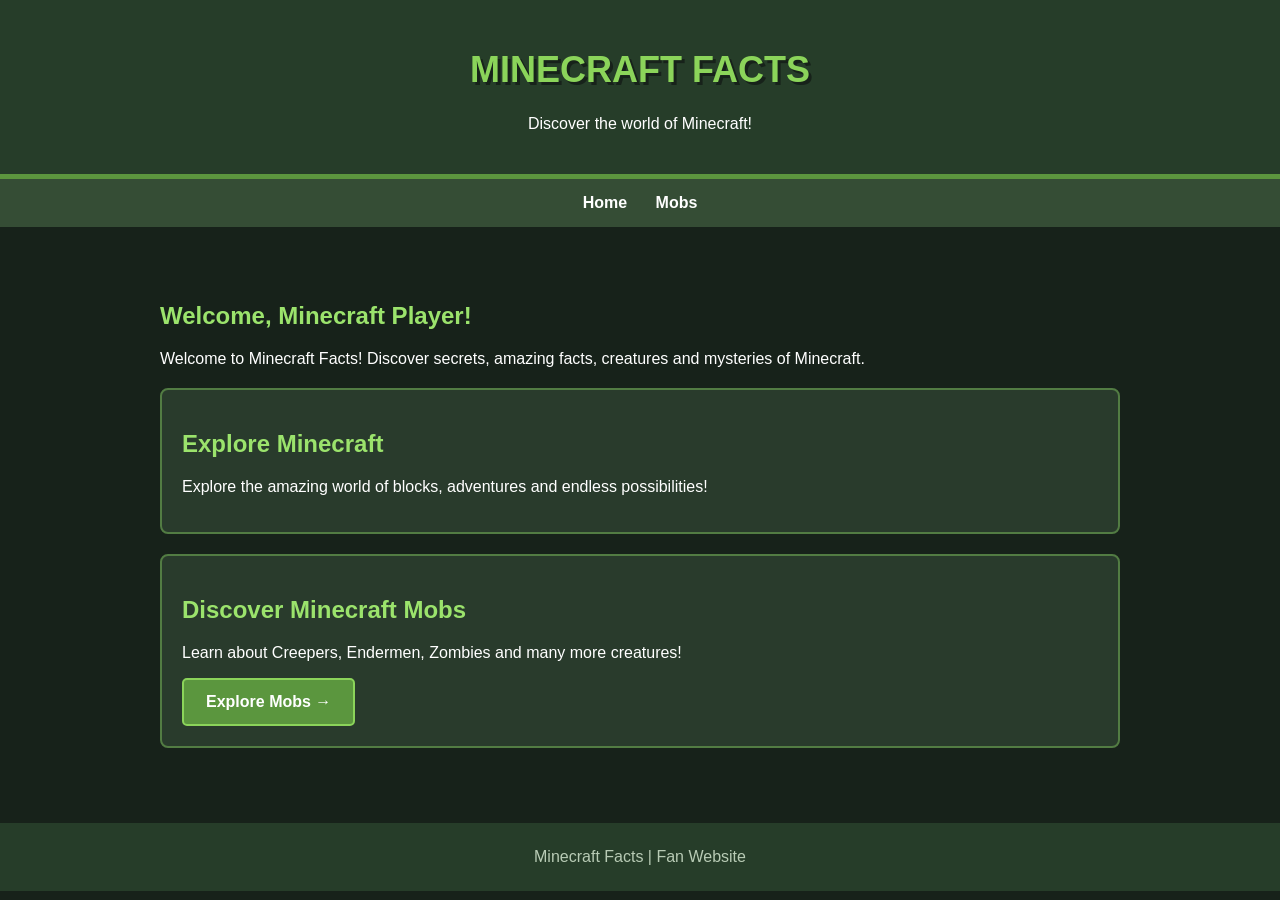
<file: index.html>
<!DOCTYPE html>
<html lang="en">
<head>
    <meta charset="UTF-8">
    <meta name="viewport" content="width=device-width, initial-scale=1.0">
    <title>Minecraft Facts</title>
    <link rel="stylesheet" href="style.css">
</head>
<body>

<header>
    <h1> MINECRAFT FACTS</h1>
    <p>Discover the world of Minecraft!</p>
</header>

<nav>
    <a href="index.html">Home</a>
    <a href="mobs.html">Mobs</a>
</nav>

<main>
    <h2>Welcome, Minecraft Player!</h2>

    <p>
        Welcome to Minecraft Facts!
        Discover secrets, amazing facts,
        creatures and mysteries of Minecraft.
    </p>

    <div class="card">
        <h2> Explore Minecraft</h2>
        <p>
            Explore the amazing world of blocks,
            adventures and endless possibilities!
        </p>
    </div>

    <div class="card">
        <h2> Discover Minecraft Mobs</h2>
        <p>
            Learn about Creepers, Endermen,
            Zombies and many more creatures!
        </p>
        <a class="button" href="mobs.html">
            Explore Mobs →
        </a>
    </div>
</main>

<footer>
    Minecraft Facts | Fan Website
</footer>

</body>
</html>
</file>
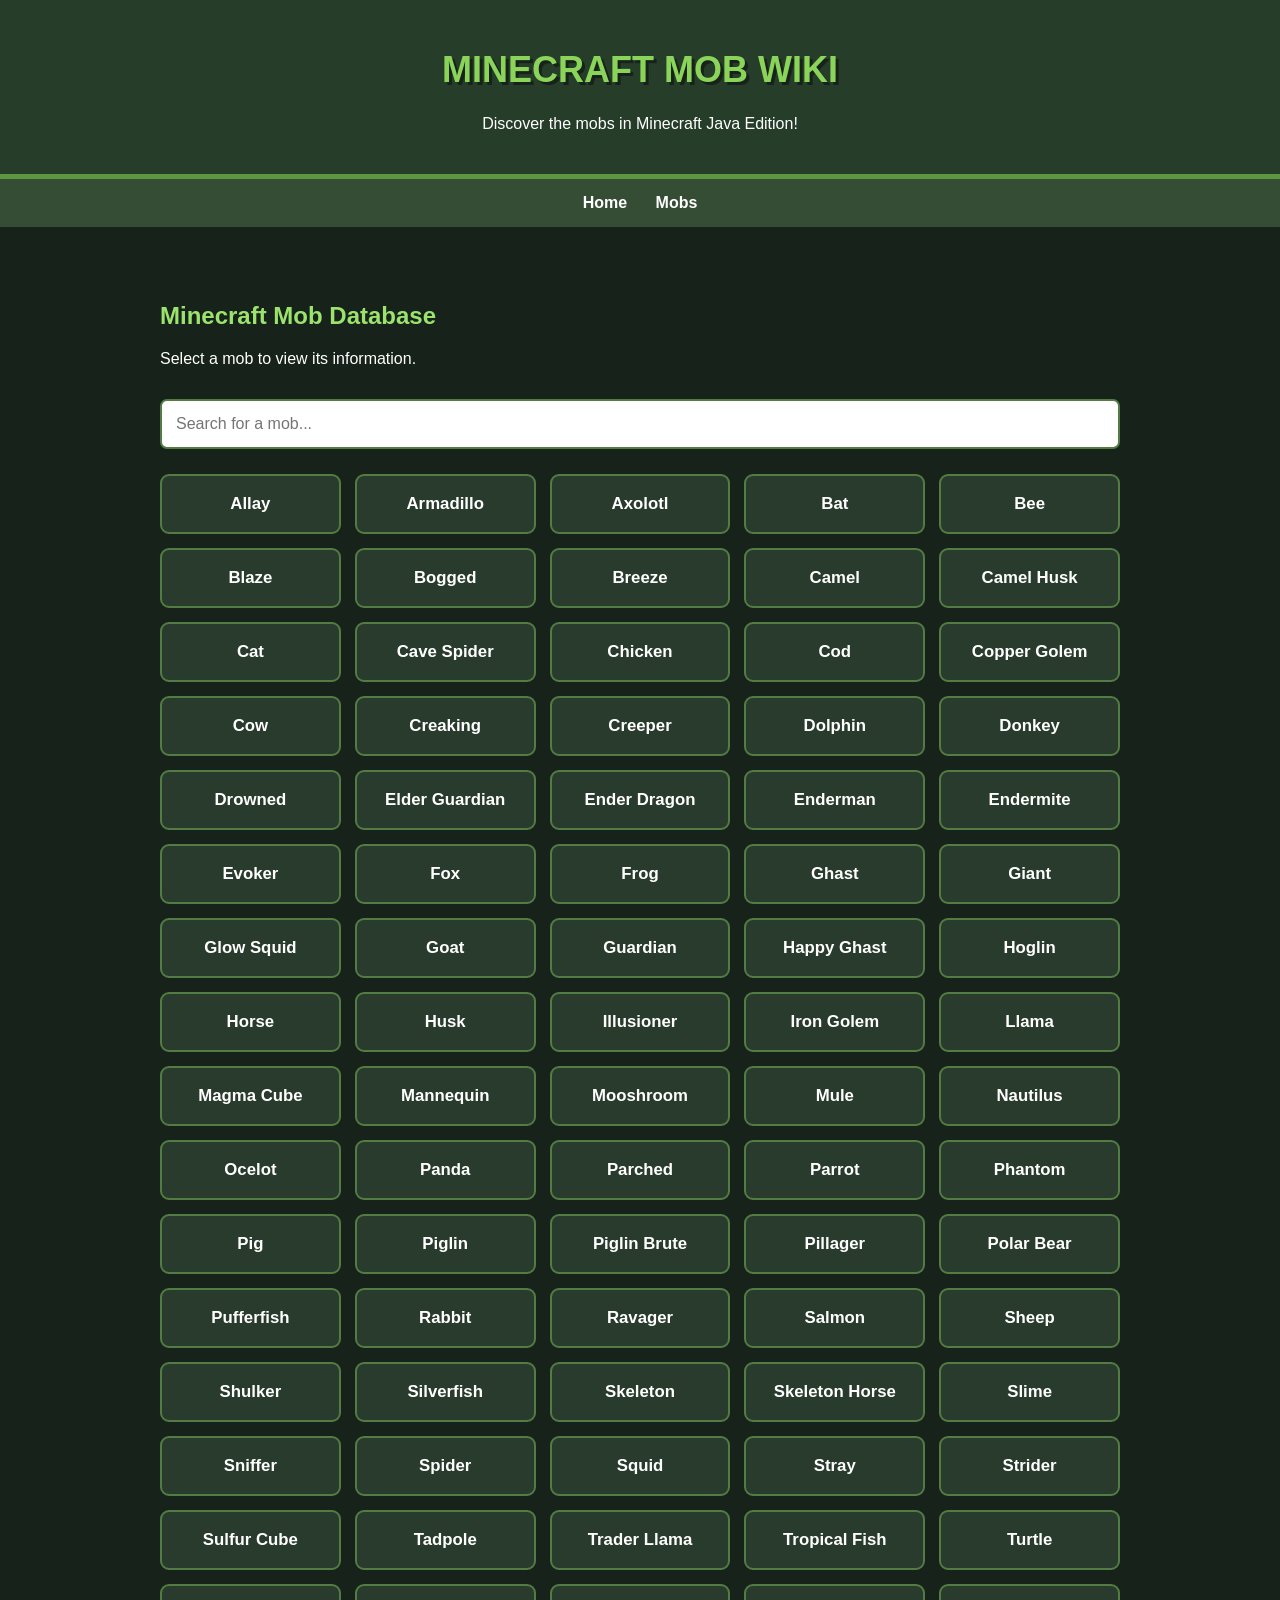
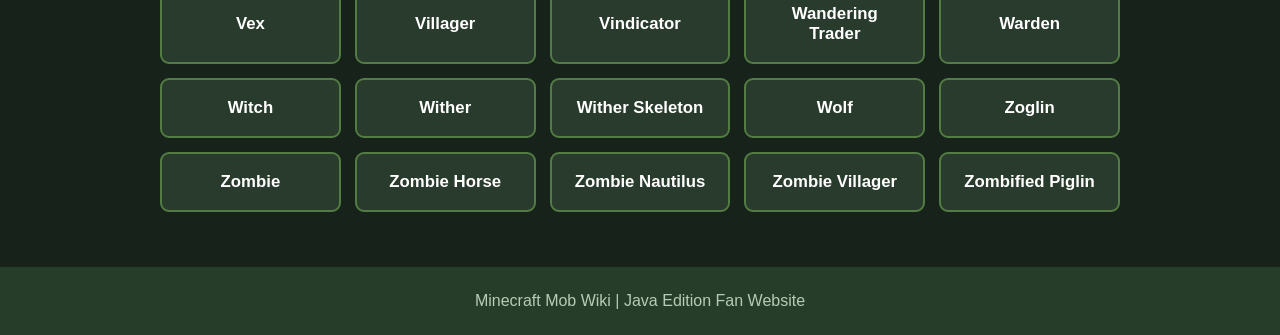
<file: mobs.html>
<!DOCTYPE html>
<html lang="en">
<head>
<meta charset="UTF-8">
<meta name="viewport" content="width=device-width, initial-scale=1.0">
<title>Minecraft Mob Wiki</title>
<link rel="stylesheet" href="style.css">

<style>
#mobList {
    display: grid;
    grid-template-columns: repeat(auto-fit, minmax(160px, 1fr));
    gap: 14px;
}

.mob-card {
    background: #293b2c;
    border: 2px solid #527c43;
    padding: 18px;
    border-radius: 9px;
    color: white;
    cursor: pointer;
    text-align: center;
    transition: .2s;
}

.mob-card:hover {
    background: #405d39;
    transform: translateY(-4px);
    border-color: #9be36c;
}

.mob-card h3 {
    margin: 0;
    font-size: 1.05rem;
}

#mobSearch {
    box-sizing: border-box;
    width: 100%;
    padding: 14px;
    margin: 15px 0 25px;
    border-radius: 7px;
    border: 2px solid #527c43;
    font-size: 16px;
}

#details {
    display: none;
}

.info-box {
    background: #293b2c;
    border: 1px solid #527c43;
    border-radius: 9px;
    padding: 18px;
    margin: 15px 0;
}

.info-box h3 {
    color: #9be36c;
    margin-top: 0;
}

.back-button {
    background: #5b963e;
    color: white;
    border: 2px solid #9be36c;
    border-radius: 6px;
    padding: 12px 20px;
    cursor: pointer;
    font-weight: bold;
    margin-bottom: 20px;
}

.mob-facts {
    line-height: 1.9;
    white-space: pre-line;
}

</style>
</head>

<body>

<header>
    <h1>MINECRAFT MOB WIKI</h1>
    <p>Discover the mobs in Minecraft Java Edition!</p>
</header>

<nav>
    <a href="index.html">Home</a>
    <a href="mobs.html">Mobs</a>
</nav>

<main>

    <section id="listSection">
        <h2>Minecraft Mob Database</h2>
        <p>Select a mob to view its information.</p>

        <input
            id="mobSearch"
            type="text"
            placeholder="Search for a mob..."
            aria-label="Search for a mob"
        >

        <div id="mobList"></div>
        <p id="noResults" style="display:none">No mobs found.</p>
    </section>

    <section id="details">

        <button class="back-button" id="backButton" type="button">
            Back to Mobs
        </button>

        <div class="info-box">
            <h1 id="mobName"></h1>
        </div>

        <div class="info-box">
            <h3>Occurrence</h3>
            <div id="mobSpawn" class="mob-facts"></div>
        </div>

        <div class="info-box">
            <h3>Behavior</h3>
            <div id="mobBehavior" class="mob-facts"></div>
        </div>

        <div class="info-box">
            <h3>Health</h3>
            <div id="mobHealth" class="mob-facts"></div>
        </div>

        <div class="info-box">
            <h3>Drops</h3>
            <div id="mobDrops" class="mob-facts"></div>
        </div>

        <div class="info-box">
            <h3>Interesting Facts</h3>
            <div id="mobFacts" class="mob-facts"></div>
        </div>

        <button class="back-button" id="backButtonBottom" type="button">
            Back to Mobs
        </button>

    </section>

</main>

<footer>
    Minecraft Mob Wiki | Java Edition Fan Website
</footer>

<script>

const mobs = [
    "Allay",
    "Armadillo",
    "Axolotl",
    "Bat",
    "Bee",
    "Blaze",
    "Bogged",
    "Breeze",
    "Camel",
    "Camel Husk",
    "Cat",
    "Cave Spider",
    "Chicken",
    "Cod",
    "Copper Golem",
    "Cow",
    "Creaking",
    "Creeper",
    "Dolphin",
    "Donkey",
    "Drowned",
    "Elder Guardian",
    "Ender Dragon",
    "Enderman",
    "Endermite",
    "Evoker",
    "Fox",
    "Frog",
    "Ghast",
    "Giant",
    "Glow Squid",
    "Goat",
    "Guardian",
    "Happy Ghast",
    "Hoglin",
    "Horse",
    "Husk",
    "Illusioner",
    "Iron Golem",
    "Llama",
    "Magma Cube",
    "Mannequin",
    "Mooshroom",
    "Mule",
    "Nautilus",
    "Ocelot",
    "Panda",
    "Parched",
    "Parrot",
    "Phantom",
    "Pig",
    "Piglin",
    "Piglin Brute",
    "Pillager",
    "Polar Bear",
    "Pufferfish",
    "Rabbit",
    "Ravager",
    "Salmon",
    "Sheep",
    "Shulker",
    "Silverfish",
    "Skeleton",
    "Skeleton Horse",
    "Slime",
    "Sniffer",
    "Spider",
    "Squid",
    "Stray",
    "Strider",
    "Sulfur Cube",
    "Tadpole",
    "Trader Llama",
    "Tropical Fish",
    "Turtle",
    "Vex",
    "Villager",
    "Vindicator",
    "Wandering Trader",
    "Warden",
    "Witch",
    "Wither",
    "Wither Skeleton",
    "Wolf",
    "Zoglin",
    "Zombie",
    "Zombie Horse",
    "Zombie Nautilus",
    "Zombie Villager",
    "Zombified Piglin"
];

/*
Each entry contains:
[Occurrence, Behavior, Health, Drops, Interesting facts]

Health is shown in HP.
Some drops depend on the way the mob is defeated,
Looting, or other special conditions.
*/

const mobData = {

"Allay": [
"Overworld: Woodland Mansions and Pillager Outposts, inside cages.",
"Passive. Collects items that match the item it is given.",
"20 HP (10 hearts).",
"No regular drops.",
"Allays can duplicate when given an Amethyst Shard while dancing near a Jukebox. They can bring collected items to Note Blocks."
],

"Armadillo": [
"Overworld: Savanna, Savanna Plateau, Windswept Savanna and Badlands biomes.",
"Passive. Rolls into a ball when it senses danger.",
"12 HP (6 hearts).",
"Does not drop regular items. Brushing it gives 1 Armadillo Scute.",
"Armadillos curl up when threatened. They can be bred with Spider Eyes."
],

"Axolotl": [
"Overworld: Lush Caves, in water under suitable spawning conditions.",
"Passive toward players. Attacks many aquatic hostile mobs.",
"14 HP (7 hearts).",
"No regular item drops.",
"Axolotls have several colors. They can play dead to recover health and may help players fighting underwater enemies."
],

"Bat": [
"Overworld: Underground caves in dark areas.",
"Passive. Flies around and hangs upside down.",
"6 HP (3 hearts).",
"No drops and no experience.",
"Bats are ambient mobs. They do not attack players."
],

"Bee": [
"Overworld: Bee nests in flower forests, plains, meadows and other suitable biomes.",
"Neutral. Attacks when it or its nest is threatened.",
"10 HP (5 hearts).",
"No regular drops when killed. Honeycomb and Honey Bottles are collected from full nests or hives.",
"Bees pollinate crops. A lit campfire under a nest or hive calms bees during harvesting."
],

"Blaze": [
"Nether: Nether Fortresses.",
"Hostile. Shoots fireballs at players.",
"20 HP (10 hearts).",
"0–1 Blaze Rod. Looting can increase the maximum.",
"Blazes are immune to fire and lava. Blaze Rods are used to make Blaze Powder."
],

"Bogged": [
"Overworld: Swamps, Mangrove Swamps and Trial Chambers.",
"Hostile. Shoots poison arrows.",
"16 HP (8 hearts).",
"0–2 Bones and 0–2 Arrows. May drop its Bow. Shearing it gives 2 Mushrooms.",
"Bogged are a moss-covered Skeleton variant. Their arrows can poison players."
],

"Breeze": [
"Overworld: Trial Chambers, from special Trial Spawners.",
"Hostile. Uses wind charges and jumps around.",
"30 HP (15 hearts).",
"1 Breeze Rod.",
"Wind charges can move entities and activate certain blocks. The Breeze is especially mobile."
],

"Camel": [
"Overworld: Deserts, usually near Desert Villages.",
"Passive. Can be ridden by up to two players.",
"32 HP (16 hearts).",
"No regular drops.",
"Camels can dash forward and walk over some small obstacles. They are tall enough to keep riders out of reach of many ground-based hostile mobs."
],

"Camel Husk": [
"Overworld: Desert-related areas, depending on the current Java Edition version and spawn rules.",
"Hostile variant of the Camel.",
"32 HP (16 hearts).",
"Check the current version's loot table for exact drops.",
"This is a hostile Camel variant. Its behavior and drops may differ from an ordinary Camel."
],

"Cat": [
"Overworld: Villages and Swamp Huts.",
"Passive. Usually runs away from players unless tamed.",
"10 HP (5 hearts).",
"0–2 String when killed. A tamed cat may bring a morning gift to its owner.",
"Cats scare Creepers and Phantoms. There are several coat patterns."
],

"Cave Spider": [
"Overworld: Abandoned Mineshafts, from cave spider spawners.",
"Hostile. Can poison players on Normal and Hard difficulty.",
"12 HP (6 hearts).",
"0–2 String and 0–1 Spider Eye.",
"Cave Spiders are smaller than ordinary Spiders and can fit through spaces that ordinary Spiders cannot."
],

"Chicken": [
"Overworld: Many grassy biomes, including plains, forests and jungles.",
"Passive.",
"4 HP (2 hearts).",
"0–2 Feathers and 1 Raw Chicken. If killed while burning, it drops 1 Cooked Chicken instead.",
"Chickens lay eggs over time. Baby chickens are very small and do not take fall damage."
],

"Cod": [
"Overworld: Oceans and some rivers.",
"Passive aquatic mob.",
"3 HP (1.5 hearts).",
"1 Raw Cod. Up to 2 extra Raw Cod can drop with Looting. Cooked Cod if killed while burning.",
"Cod swim in groups and can be caught with a fishing rod."
],

"Copper Golem": [
"Overworld: Created by a player using a Copper Block and a Carved Pumpkin.",
"Utility mob. Sorts items using Copper Chests.",
"12 HP (6 hearts).",
"Can drop Copper Ingots when it oxidizes or is defeated, depending on its state and the game version.",
"Copper Golems oxidize over time. Wax can prevent further oxidation."
],

"Cow": [
"Overworld: Many grassy biomes, including plains and forests.",
"Passive.",
"10 HP (5 hearts).",
"1–3 Raw Beef and 0–2 Leather. Cooked Beef if killed while burning.",
"Cows can be milked with a Bucket and bred with Wheat."
],

"Creaking": [
"Overworld: Pale Garden biome, connected to a Creaking Heart.",
"Hostile. Moves when it is not being watched.",
"1 HP, but protected by its Creaking Heart.",
"No normal drops from the Creaking itself.",
"The Creaking is controlled by a Creaking Heart. Looking directly at it stops its movement."
],

"Creeper": [
"Overworld: Dark areas where hostile mobs can spawn.",
"Hostile. Approaches players and explodes.",
"20 HP (10 hearts).",
"0–2 Gunpowder. A Music Disc can drop if a Skeleton or Stray kills it.",
"Creepers are afraid of Cats and Ocelots. Their original design came from a failed Pig model."
],

"Dolphin": [
"Overworld: Non-frozen oceans.",
"Neutral. Can attack when provoked.",
"10 HP (5 hearts).",
"0–1 Raw Cod.",
"Dolphins can lead players toward nearby shipwrecks or ocean ruins when fed fish. They give players Dolphin's Grace when swimming nearby."
],

"Donkey": [
"Overworld: Plains and Savanna biomes.",
"Passive. Can be tamed and ridden.",
"53 HP (varies by individual).",
"0–2 Leather.",
"Donkeys can carry a Chest when equipped with one. Their health varies."
],

"Drowned": [
"Overworld: Oceans and rivers, and from Zombies that drown underwater.",
"Hostile. Can attack with melee attacks or a Trident.",
"20 HP (10 hearts).",
"0–2 Rotten Flesh. Rarely a Copper Ingot, Trident or Nautilus Shell, depending on equipment and conditions.",
"Drowned can remain underwater indefinitely. Some spawn holding Tridents."
],

"Elder Guardian": [
"Overworld: Ocean Monuments, usually one in each wing and one in the center.",
"Hostile. Attacks players with a laser and gives Mining Fatigue.",
"80 HP (40 hearts).",
"0–2 Prismarine Shards, 0–1 Prismarine Crystals, and 0–1 Raw Fish. Also drops a Wet Sponge.",
"Elder Guardians are larger and stronger than regular Guardians. They cause Mining Fatigue to nearby players."
],

"Ender Dragon": [
"The End: Central island.",
"Hostile boss. Flies around the island and attacks players.",
"200 HP (100 hearts).",
"Dragon Egg on the first defeat. 12,000 XP on the first defeat and 500 XP on later respawned defeats.",
"The Ender Dragon can be respawned using four End Crystals. It is the final boss of the End dimension."
],

"Enderman": [
"Overworld, Nether and The End. In the Overworld, often in dark areas.",
"Neutral. Becomes hostile when looked at directly in the eyes or attacked.",
"40 HP (20 hearts).",
"0–1 Ender Pearl. Looting can increase the maximum.",
"Endermen can teleport and pick up certain blocks. Water damages them."
],

"Endermite": [
"The End: Can rarely appear when a player uses an Ender Pearl. Can also be summoned.",
"Hostile toward players.",
"8 HP (4 hearts).",
"5 XP when killed by a player. No regular item drops.",
"Endermites are the smallest hostile mobs. Endermen attack nearby Endermites."
],

"Evoker": [
"Overworld: Woodland Mansions and some Raid waves.",
"Hostile. Uses magic to summon Vexes and fangs.",
"24 HP (12 hearts).",
"0–1 Totem of Undying. Also may drop Emeralds.",
"Evokers are spellcasters. Their Totem of Undying can save a player from a normally fatal hit."
],

"Fox": [
"Overworld: Taiga, Snowy Taiga, Old Growth Pine Taiga, Old Growth Spruce Taiga and Grove biomes.",
"Passive. Usually avoids players.",
"10 HP (5 hearts).",
"0–1 item the Fox is holding. Sweet Berries may also be dropped in some situations.",
"Foxes can pick up items and sleep during the day. They may spawn holding an item."
],

"Frog": [
"Overworld: Swamps and Mangrove Swamps. Tadpoles grow into different Frog variants depending on temperature.",
"Passive.",
"10 HP (5 hearts).",
"No regular drops.",
"Frogs eat small Slimes and Magma Cubes. They produce different Froglights when eating small Magma Cubes."
],

"Ghast": [
"Nether: Nether Wastes, Soul Sand Valleys and Basalt Deltas.",
"Hostile. Shoots explosive fireballs.",
"10 HP (5 hearts).",
"0–2 Ghast Tears and 0–3 Gunpowder.",
"Ghasts make a distinctive crying sound. Their fireballs can be deflected."
],

"Giant": [
"Not naturally spawning in normal survival gameplay. Can be summoned.",
"Hostile Zombie-like mob.",
"100 HP (50 hearts).",
"5 XP. No regular item drops.",
"Giants are enormous Zombie variants. They are not part of ordinary natural mob spawning."
],

"Glow Squid": [
"Overworld: Underground water, usually in caves.",
"Passive aquatic mob.",
"10 HP (5 hearts).",
"1–3 Glow Ink Sacs.",
"Glow Squids produce glowing particles. Their ink is used to make glowing signs."
],

"Goat": [
"Overworld: Mountain biomes, including Frozen Peaks, Jagged Peaks and Snowy Slopes.",
"Usually passive. Can ram entities that stand in its path.",
"10 HP (5 hearts).",
"0–2 Goat Horns when a Goat rams a suitable block. No regular item drop when killed.",
"Goats can jump very high. Some Goats are screaming Goats and behave more noisily."
],

"Guardian": [
"Overworld: Ocean Monuments.",
"Hostile. Uses a laser attack against players and aquatic mobs.",
"30 HP (15 hearts).",
"0–2 Prismarine Shards, 0–1 Prismarine Crystals and 0–1 Raw Fish.",
"Guardians can swim quickly and use spikes to damage attackers."
],

"Happy Ghast": [
"Overworld: Obtained by growing a Dried Ghast in water.",
"Passive. Can be ridden by players using a Harness.",
"20 HP (10 hearts).",
"No regular drops.",
"Happy Ghasts can carry multiple players. They are a friendly version of the Ghast."
],

"Hoglin": [
"Nether: Crimson Forests.",
"Hostile. Charges and attacks players.",
"40 HP (20 hearts).",
"2–4 Raw Porkchops and 0–1 Leather. Cooked Porkchops if killed while burning.",
"Hoglins are afraid of Warped Fungi. They can be bred with Crimson Fungi."
],

"Horse": [
"Overworld: Plains and Savanna biomes.",
"Passive. Can be tamed and ridden.",
"Variable: 15–30 HP (7.5–15 hearts).",
"0–2 Leather.",
"Horses have different colors and patterns. Their speed, jump strength and health vary."
],

"Husk": [
"Overworld: Deserts.",
"Hostile Zombie variant. Can cause Hunger with its attacks.",
"20 HP (10 hearts).",
"0–2 Rotten Flesh. Rarely an Iron Ingot, Carrot or Potato.",
"Husks do not burn in sunlight. They can turn into ordinary Zombies when submerged in water."
],

"Illusioner": [
"Not naturally spawning in normal survival gameplay. Can be summoned.",
"Hostile. Uses a Bow and creates illusions of itself.",
"32 HP (16 hearts).",
"5 XP. No regular item drops.",
"The Illusioner is an unused Illager variant. It can make copies of itself to confuse players."
],

"Iron Golem": [
"Overworld: Villages. Can also be built by players using Iron Blocks and a Carved Pumpkin.",
"Protective. Attacks hostile mobs and can become aggressive toward players who attack villagers or the Golem.",
"100 HP (50 hearts).",
"3–5 Iron Ingots and 0–2 Poppies.",
"Iron Golems protect villagers. They can slowly repair themselves when damaged using Iron Ingots."
],

"Llama": [
"Overworld: Savanna Plateau, Windswept Hills and Windswept Forest biomes.",
"Neutral. Spits at attackers.",
"Variable: 15–30 HP (7.5–15 hearts).",
"0–2 Leather.",
"Llamas can carry Chests. Their strength determines how many inventory slots the Chest provides."
],

"Magma Cube": [
"Nether: Nether Wastes, Basalt Deltas and Nether Fortresses.",
"Hostile. Jumps toward players and deals contact damage.",
"Size-dependent: large 16 HP, medium 4 HP, small 1 HP.",
"0–1 Magma Cream from large or medium Magma Cubes. Small ones drop no items.",
"Magma Cubes split into smaller cubes when defeated. They are immune to fire and lava."
],

"Mannequin": [
"Not naturally spawning. Available as a display entity in the relevant Java Edition version.",
"Utility/display entity. Does not behave like an ordinary hostile or passive creature.",
"20 HP in the game data.",
"No normal mob drops.",
"Mannequins are used to display equipment and poses. They are not ordinary living mobs."
],

"Mooshroom": [
"Overworld: Mushroom Fields.",
"Passive.",
"10 HP (5 hearts).",
"1–3 Raw Beef and 0–2 Leather. Shearing gives 5 Mushrooms and turns it into a Cow.",
"Mooshrooms can be milked with a Bowl to get Mushroom Stew. They can also be milked with a Bucket."
],

"Mule": [
"Not naturally spawning. Created by breeding a Horse and a Donkey.",
"Passive. Can be tamed and ridden.",
"Variable: 15–30 HP (7.5–15 hearts).",
"0–2 Leather.",
"Mules cannot reproduce. They can carry a Chest when equipped with one."
],

"Nautilus": [
"Overworld: Ocean biomes.",
"Neutral aquatic mob. Can attack when provoked.",
"15 HP (7.5 hearts).",
"Check the current version's loot table for exact drops.",
"Nautiluses are aquatic mobs. They are associated with underwater exploration and can be ridden in the relevant game version."
],

"Ocelot": [
"Overworld: Jungles and Bamboo Jungles.",
"Passive. Runs away from players.",
"10 HP (5 hearts).",
"No regular item drops.",
"Ocelots are not the same as Cats. They can scare Creepers and Phantoms."
],

"Panda": [
"Overworld: Jungles and Bamboo Jungles.",
"Usually neutral. Some personalities can become aggressive when provoked.",
"20 HP (10 hearts).",
"0–3 Bamboo when killed.",
"Pandas have different personalities, including lazy, playful, worried and aggressive."
],

"Parched": [
"Overworld: Desert-related areas, depending on the current Java Edition spawn rules.",
"Hostile Skeleton variant.",
"16 HP (8 hearts).",
"Bone and Arrow drops; exact quantities can vary with Looting.",
"Parched are a desert-themed Skeleton variant. Their attacks and appearance differ from ordinary Skeletons."
],

"Parrot": [
"Overworld: Jungle biomes.",
"Passive.",
"6 HP (3 hearts).",
"No regular drops.",
"Parrots can imitate nearby hostile mob sounds. They can sit on a player's shoulder."
],

"Phantom": [
"Overworld: Spawns in the sky when players have not slept for several in-game days.",
"Hostile flying mob. Dives toward players.",
"20 HP (10 hearts).",
"0–1 Phantom Membrane.",
"Phantom Membranes can repair Elytra in an Anvil and are used in Slow Falling potions."
],

"Pig": [
"Overworld: Many grassy biomes, including plains and forests.",
"Passive.",
"10 HP (5 hearts).",
"1–3 Raw Porkchops. Cooked Porkchops if killed while burning.",
"Pigs can be ridden with a Saddle. Carrots, Potatoes and Beetroot can be used for breeding."
],

"Piglin": [
"Nether: Nether Wastes, Crimson Forests and Bastion Remnants.",
"Neutral by default. Attacks players who are not wearing suitable Gold Armor or who open containers nearby.",
"16 HP (8 hearts).",
"0–1 Rotten Flesh, Gold Nuggets or other equipment-related drops. Gold Ingots can drop from equipped Piglins.",
"Piglins can barter with Gold Ingots. They become hostile if a player opens certain containers near them."
],

"Piglin Brute": [
"Nether: Bastion Remnants.",
"Hostile. Attacks players even when they wear Gold Armor.",
"50 HP (25 hearts).",
"0–1 Gold Axe and 0–1 Gold Nugget, plus XP.",
"Piglin Brutes are stronger than ordinary Piglins and cannot barter with players."
],

"Pillager": [
"Overworld: Pillager Outposts, patrols and Raids.",
"Hostile. Uses a Crossbow.",
"24 HP (12 hearts).",
"0–2 Arrows and possibly a Crossbow. May drop an Ominous Banner when it is a patrol captain.",
"Pillagers are members of the Illager group. They can appear in patrols and Raids."
],

"Polar Bear": [
"Overworld: Snowy Plains, Ice Spikes and Frozen Ocean areas.",
"Neutral. Adults can become hostile when cubs are nearby or when attacked.",
"30 HP (15 hearts).",
"0–2 Raw Cod or 0–2 Raw Salmon.",
"Polar Bear cubs are passive. Adults protect nearby cubs."
],

"Pufferfish": [
"Overworld: Warm and lukewarm ocean biomes.",
"Neutral. Inflates and poisons nearby players or mobs.",
"3 HP (1.5 hearts).",
"1 Pufferfish.",
"Pufferfish inflate when threatened. They can be used to brew Potions of Water Breathing."
],

"Rabbit": [
"Overworld: Deserts, Flower Forests, Taigas, Snowy Plains and other suitable biomes.",
"Passive, but can be hostile in the special Killer Bunny form if summoned.",
"3 HP (1.5 hearts).",
"0–1 Rabbit Hide, 0–1 Raw Rabbit and rarely a Rabbit's Foot.",
"Rabbits have several coat colors depending on their biome. They can jump over small obstacles."
],

"Ravager": [
"Overworld: Raids.",
"Hostile. Charges and attacks players, villagers and other targets.",
"100 HP (50 hearts).",
"1 Saddle and 20 XP.",
"Ravagers can destroy certain crops and leaves. They can roar and knock back nearby entities."
],

"Salmon": [
"Overworld: Rivers and cold, lukewarm or frozen ocean biomes.",
"Passive aquatic mob.",
"3 HP (1.5 hearts).",
"1 Raw Salmon. Cooked Salmon if killed while burning.",
"Salmon can spawn in groups and come in different sizes."
],

"Sheep": [
"Overworld: Many grassy biomes.",
"Passive.",
"8 HP (4 hearts).",
"1 Wool if not sheared, plus 1–2 Raw Mutton. Cooked Mutton if killed while burning.",
"Sheep can be dyed in many colors. Shearing gives wool without killing the Sheep."
],

"Shulker": [
"The End: End Cities.",
"Hostile. Shoots homing bullets that cause Levitation.",
"30 HP (15 hearts).",
"0–1 Shulker Shell.",
"Shulkers hide inside shells and can teleport to nearby blocks. Two Shulker Shells are used to craft a Shulker Box."
],

"Silverfish": [
"Overworld: Strongholds, infested blocks and some mountains.",
"Hostile. Attacks players and can call nearby Silverfish.",
"8 HP (4 hearts).",
"5 XP. No regular item drops.",
"Silverfish can hide inside infested stone blocks. Nearby Silverfish may join a fight."
],

"Skeleton": [
"Overworld: Dark areas, Dungeons and some structures. Also appears in Nether Fortresses as Wither Skeletons instead.",
"Hostile. Uses a Bow to attack from a distance.",
"20 HP (10 hearts).",
"0–2 Bones and 0–2 Arrows. May also drop its Bow.",
"Skeletons burn in direct sunlight. A Skeleton can drop a Music Disc if it kills a Creeper."
],

"Skeleton Horse": [
"Overworld: Can appear during Skeleton Horse traps in thunderstorms.",
"Passive. Can be tamed and ridden.",
"15 HP (7.5 hearts).",
"No regular item drops.",
"Skeleton Horses can be ridden underwater without drowning the rider."
],

"Slime": [
"Overworld: Swamps at night and specific chunks below Y=40.",
"Hostile. Jumps toward players.",
"Size-dependent: large 16 HP, medium 4 HP, small 1 HP.",
"0–2 Slimeballs from small Slimes. Large and medium Slimes split into smaller ones.",
"Slimes split into smaller Slimes when defeated. Small Slimes drop Slimeballs."
],

"Sniffer": [
"Overworld: Obtained by hatching Sniffer Eggs. Does not naturally spawn as an adult.",
"Passive.",
"14 HP (7 hearts).",
"No regular drops.",
"Sniffers can find ancient seeds, including Torchflower Seeds and Pitcher Pods. They are one of the largest passive mobs."
],

"Spider": [
"Overworld: Dark areas, caves and Monster Spawners.",
"Neutral in sufficient light, hostile in darkness.",
"16 HP (8 hearts).",
"0–2 String and 0–1 Spider Eye.",
"Spiders can climb walls. They are less aggressive in bright conditions."
],

"Squid": [
"Overworld: Rivers and oceans.",
"Passive aquatic mob.",
"10 HP (5 hearts).",
"1–3 Ink Sacs.",
"Squids release ink when attacked. They can swim in groups."
],

"Stray": [
"Overworld: Snowy Plains, Ice Spikes and Frozen Peaks.",
"Hostile Skeleton variant. Shoots Arrows of Slowness.",
"20 HP (10 hearts).",
"0–2 Bones and 0–2 Arrows. May drop its Bow.",
"Strays are covered in snow and their arrows slow down targets."
],

"Strider": [
"Nether: Lava lakes.",
"Passive. Can be ridden with a Saddle and steered with a Warped Fungus on a Stick.",
"20 HP (10 hearts).",
"0–5 String.",
"Striders can walk on lava. They become cold and change color when outside lava."
],

"Sulfur Cube": [
"Overworld: Appears in the relevant sulfur-related areas and structures in the current Java Edition version.",
"Passive. Has special bouncing and interaction behavior.",
"20 HP (10 hearts).",
"Check the current version's loot table for exact drops.",
"Sulfur Cubes are a newer mob. Their behavior and drops can depend on the version."
],

"Tadpole": [
"Overworld: In water, after Frogs lay Frogspawn.",
"Passive aquatic baby mob.",
"6 HP (3 hearts).",
"No regular drops.",
"Tadpoles grow into Frogs. The biome temperature where they grow determines the Frog variant."
],

"Trader Llama": [
"Overworld: Appears with Wandering Traders.",
"Neutral. Spits at attackers.",
"Variable: 15–30 HP (7.5–15 hearts).",
"0–2 Leather.",
"Trader Llamas follow the Wandering Trader. They can be equipped with decorative carpets."
],

"Tropical Fish": [
"Overworld: Warm Oceans and Lush Caves.",
"Passive aquatic mob.",
"3 HP (1.5 hearts).",
"1 Tropical Fish.",
"There are thousands of possible color and pattern combinations for Tropical Fish."
],

"Turtle": [
"Overworld: Beaches, especially warm beaches.",
"Passive.",
"30 HP (15 hearts).",
"0–2 Seagrass. A Baby Turtle drops 1 Scute when it grows into an adult.",
"Turtles lay eggs on the beach where they were born. Baby Turtles drop Scutes when they grow up."
],

"Vex": [
"Overworld: Summoned by Evokers.",
"Hostile. Flies through blocks and attacks with an Iron Sword.",
"14 HP (7 hearts).",
"5 XP. No regular item drops.",
"Vexes can fly through solid blocks. They disappear after a limited time."
],

"Villager": [
"Overworld: Villages. Can also be created through breeding.",
"Passive. Trades with players and runs away from danger.",
"20 HP (10 hearts).",
"No regular drops.",
"Villagers have different professions and trade offers. Their job depends on their workstation."
],

"Vindicator": [
"Overworld: Woodland Mansions and Raids.",
"Hostile. Attacks with an Iron Axe.",
"24 HP (12 hearts).",
"0–1 Emerald and possibly its Iron Axe.",
"Vindicators are Illagers. They can become especially dangerous during Raids."
],

"Wandering Trader": [
"Overworld: Appears near players after a period of time.",
"Passive. Offers trades and tries to avoid danger.",
"20 HP (10 hearts).",
"0–2 Leads. Its Llamas may also drop items if defeated.",
"The Wandering Trader sells items from different biomes and regions. It eventually despawns."
],

"Warden": [
"Overworld: Deep Dark biome, summoned by naturally generated Sculk Shriekers.",
"Hostile. Detects vibrations and smells nearby entities.",
"500 HP (250 hearts).",
"1 Sculk Catalyst.",
"The Warden cannot see. It relies on sound and smell and is designed to be avoided rather than fought."
],

"Witch": [
"Overworld: Dark areas, Swamps, Witch Huts and Raids.",
"Hostile. Throws harmful potions at players.",
"26 HP (13 hearts).",
"0–6 items, including Glass Bottles, Glowstone Dust, Gunpowder, Redstone, Spider Eyes, Sugar or Sticks.",
"Witches drink potions to protect themselves. They can use healing, fire resistance and water breathing potions."
],

"Wither": [
"Not naturally spawning. Created by players using Soul Sand or Soul Soil and Wither Skeleton Skulls.",
"Hostile boss. Flies and shoots explosive Wither Skulls.",
"300 HP (150 hearts) in Java Edition.",
"1 Nether Star.",
"The Wither can break many blocks. Its Nether Star is used to craft a Beacon."
],

"Wither Skeleton": [
"Nether: Nether Fortresses.",
"Hostile. Attacks with a Stone Sword and can inflict the Wither effect.",
"20 HP (10 hearts).",
"0–2 Bones, 0–1 Coal and rarely a Wither Skeleton Skull.",
"Three Wither Skeleton Skulls are needed to summon the Wither."
],

"Wolf": [
"Overworld: Several forest, taiga, grove and other biomes, depending on its coat variant.",
"Neutral when wild. Can be tamed and become protective.",
"8 HP (4 hearts) when wild; tamed Wolves have more health.",
"No regular item drops.",
"Tamed Wolves defend their owners. Different biomes have different Wolf coat variants."
],

"Zoglin": [
"Not naturally spawning. Created when a Hoglin stays in the Overworld or End for too long.",
"Hostile. Attacks almost every nearby living mob.",
"40 HP (20 hearts).",
"0–1 Rotten Flesh.",
"Zoglins are zombified Hoglins. Unlike Hoglins, they cannot be bred or scared by Warped Fungi."
],

"Zombie": [
"Overworld: Dark areas, Dungeons and other structures.",
"Hostile. Chases and attacks players and villagers.",
"20 HP (10 hearts).",
"0–2 Rotten Flesh. Rarely an Iron Ingot, Carrot or Potato.",
"Zombies burn in sunlight. Some can pick up items and equipment."
],

"Zombie Horse": [
"Not naturally spawning in ordinary survival gameplay. Can be summoned or encountered through special features.",
"Passive. Can be ridden.",
"25 HP (12.5 hearts).",
"No regular item drops.",
"Zombie Horses are undead Horse variants. They do not burn in sunlight."
],

"Zombie Nautilus": [
"Overworld: Ocean biomes, depending on the current Java Edition spawn rules.",
"Neutral aquatic undead mob.",
"15 HP (7.5 hearts).",
"Check the current version's loot table for exact drops.",
"Zombie Nautiluses are undead Nautilus variants. Their behavior differs from ordinary Nautiluses."
],

"Zombie Villager": [
"Overworld: Can spawn naturally or when a Villager is killed by a Zombie under suitable difficulty conditions.",
"Hostile. Attacks players and villagers.",
"20 HP (10 hearts).",
"0–2 Rotten Flesh. Rarely an Iron Ingot, Carrot or Potato.",
"Zombie Villagers can be cured using a Splash Potion of Weakness and a Golden Apple."
],

"Zombified Piglin": [
"Nether: Nether Wastes and other Nether areas. Can also appear when a Piglin enters the Overworld.",
"Neutral until one is attacked. Nearby Zombified Piglins then become hostile.",
"20 HP (10 hearts).",
"0–1 Rotten Flesh and 0–1 Gold Nugget. Rarely a Gold Ingot or its Golden Sword.",
"Zombified Piglins travel in groups. Attacking one can cause nearby members to attack too."
]

};

const mobList = document.getElementById("mobList");
const searchInput = document.getElementById("mobSearch");
const listSection = document.getElementById("listSection");
const detailsSection = document.getElementById("details");

function renderMobs() {

    const search = searchInput.value.trim().toLowerCase();

    const filtered = mobs.filter(name =>
        name.toLowerCase().includes(search)
    );

    mobList.innerHTML = "";

    filtered.forEach(name => {

        const card = document.createElement("button");
        card.type = "button";
        card.className = "mob-card";

        const heading = document.createElement("h3");
        heading.textContent = name;

        card.appendChild(heading);

        card.addEventListener("click", () => showMob(name));

        mobList.appendChild(card);
    });

    document.getElementById("noResults").style.display =
        filtered.length === 0 ? "block" : "none";
}

function showMob(name) {

    const info = mobData[name];

    document.getElementById("mobName").textContent = name;

    if (info) {
        document.getElementById("mobSpawn").textContent = info[0];
        document.getElementById("mobBehavior").textContent = info[1];
        document.getElementById("mobHealth").textContent = info[2];
        document.getElementById("mobDrops").textContent = info[3];
        document.getElementById("mobFacts").textContent = info[4];
    } else {
        document.getElementById("mobSpawn").textContent =
            "Information not available yet.";
        document.getElementById("mobBehavior").textContent =
            "Information not available yet.";
        document.getElementById("mobHealth").textContent =
            "Information not available yet.";
        document.getElementById("mobDrops").textContent =
            "Information not available yet.";
        document.getElementById("mobFacts").textContent =
            "Information not available yet.";
    }

    listSection.style.display = "none";
    detailsSection.style.display = "block";

    history.replaceState(null, "", "#" + encodeURIComponent(name));

    window.scrollTo(0, 0);
}

function showList() {

    detailsSection.style.display = "none";
    listSection.style.display = "block";

    history.replaceState(null, "", window.location.pathname);

    window.scrollTo(0, 0);
}

searchInput.addEventListener("input", renderMobs);

document.getElementById("backButton")
    .addEventListener("click", showList);

document.getElementById("backButtonBottom")
    .addEventListener("click", showList);

renderMobs();

if (location.hash) {

    const name = decodeURIComponent(location.hash.substring(1));

    if (mobs.includes(name)) {
        showMob(name);
    }
}

</script>

</body>
</html>
</file>
<file: style.css>
* {
    box-sizing: border-box;
}

body {
    margin: 0;
    background: #17221a;
    color: white;
    font-family: Arial, sans-serif;
}

header {
    background: #263d29;
    padding: 25px;
    text-align: center;
    border-bottom: 5px solid #5c963e;
}

header h1 {
    color: #8bd45a;
    font-size: 36px;
    text-shadow: 3px 3px #17221a;
}

nav {
    background: #354d35;
    padding: 15px;
    text-align: center;
}

nav a {
    color: white;
    text-decoration: none;
    margin: 12px;
    font-weight: bold;
}

nav a:hover {
    color: #9be36c;
}

main {
    max-width: 1000px;
    margin: 35px auto;
    padding: 20px;
}

h2 {
    color: #9be36c;
}

.card {
    background: #293b2c;
    border: 2px solid #527c43;
    border-radius: 8px;
    padding: 20px;
    margin: 20px 0;
}

.card img {
    width: 100%;
    max-height: 300px;
    object-fit: cover;
    border-radius: 5px;
}

.button {
    display: inline-block;
    background: #5b963e;
    color: white;
    padding: 13px 22px;
    text-decoration: none;
    font-weight: bold;
    border: 2px solid #8bd45a;
    border-radius: 5px;
}

.button:hover {
    background: #75b94e;
}

footer {
    text-align: center;
    padding: 25px;
    background: #263d29;
    color: #b8cbb5;
}



.mob-list {
    list-style: none;
    padding: 0;
    display: grid;
    grid-template-columns: repeat(auto-fit, minmax(180px, 1fr));
    gap: 12px;
}

.mob-list li {
    background: #354d35;
    border: 2px solid #527c43;
    padding: 14px;
    border-radius: 6px;
    font-weight: bold;
    transition: 0.2s;
}

.mob-list li:hover {
    background: #527c43;
    transform: translateY(-3px);
    border-color: #9be36c;
}
</file>
